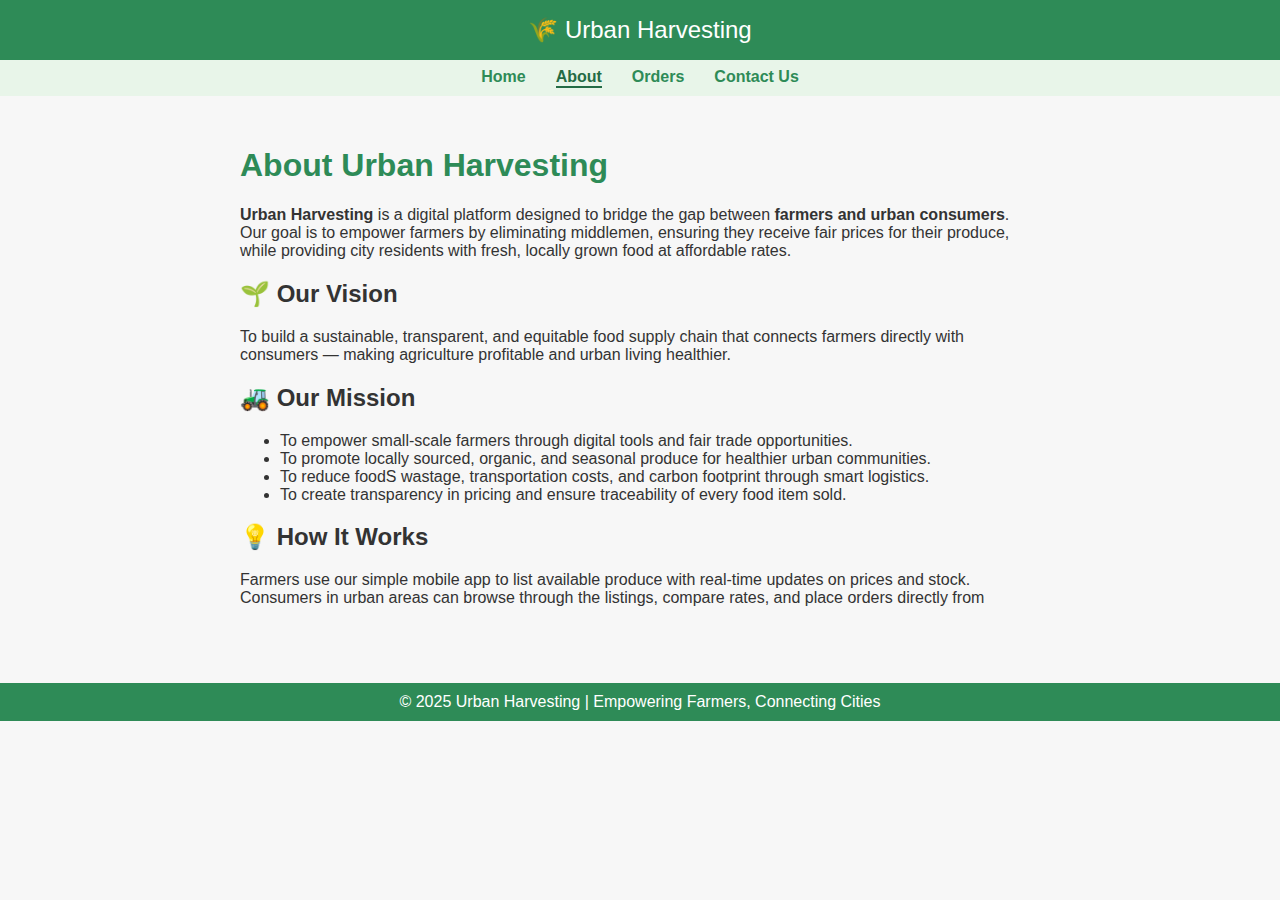
<file: about.html>
<!DOCTYPE html>
<html lang="en">
<head>
  <meta charset="UTF-8" />
  <meta name="viewport" content="width=device-width, initial-scale=1.0" />
  <title>About | Urban Harvesting</title>
  <link rel="stylesheet" href="style.css" />
</head>
<body>
  <header>🌾 Urban Harvesting</header>

  <nav>
    <a href="index.html">Home</a>
    <a href="about.html" class="active">About</a>
    <a href="orders.html">Orders</a>
    <a href="contact.html">Contact Us</a>
  </nav>

  <section class="content">
  <h1>About Urban Harvesting</h1>
  <p>
    <strong>Urban Harvesting</strong> is a digital platform designed to bridge the gap between 
    <b>farmers and urban consumers</b>. Our goal is to empower farmers by eliminating middlemen, 
    ensuring they receive fair prices for their produce, while providing city residents with 
    fresh, locally grown food at affordable rates.
  </p>

  <h2>🌱 Our Vision</h2>
  <p>
    To build a sustainable, transparent, and equitable food supply chain that connects farmers directly 
    with consumers — making agriculture profitable and urban living healthier.
  </p>

  <h2>🚜 Our Mission</h2>
  <ul>
    <li>To empower small-scale farmers through digital tools and fair trade opportunities.</li>
    <li>To promote locally sourced, organic, and seasonal produce for healthier urban communities.</li>
    <li>To reduce foodS wastage, transportation costs, and carbon footprint through smart logistics.</li>
    <li>To create transparency in pricing and ensure traceability of every food item sold.</li>
  </ul>

  <h2>💡 How It Works</h2>
  <p>
    Farmers use our simple mobile app to list available produce with real-time updates on prices and stock.
    Consumers in urban areas can browse through the listings, compare rates, and place orders directly from 
   
</p>
  </section>
  <footer>© 2025 Urban Harvesting | Empowering Farmers, Connecting Cities</footer>
</body>
</html>
</file>
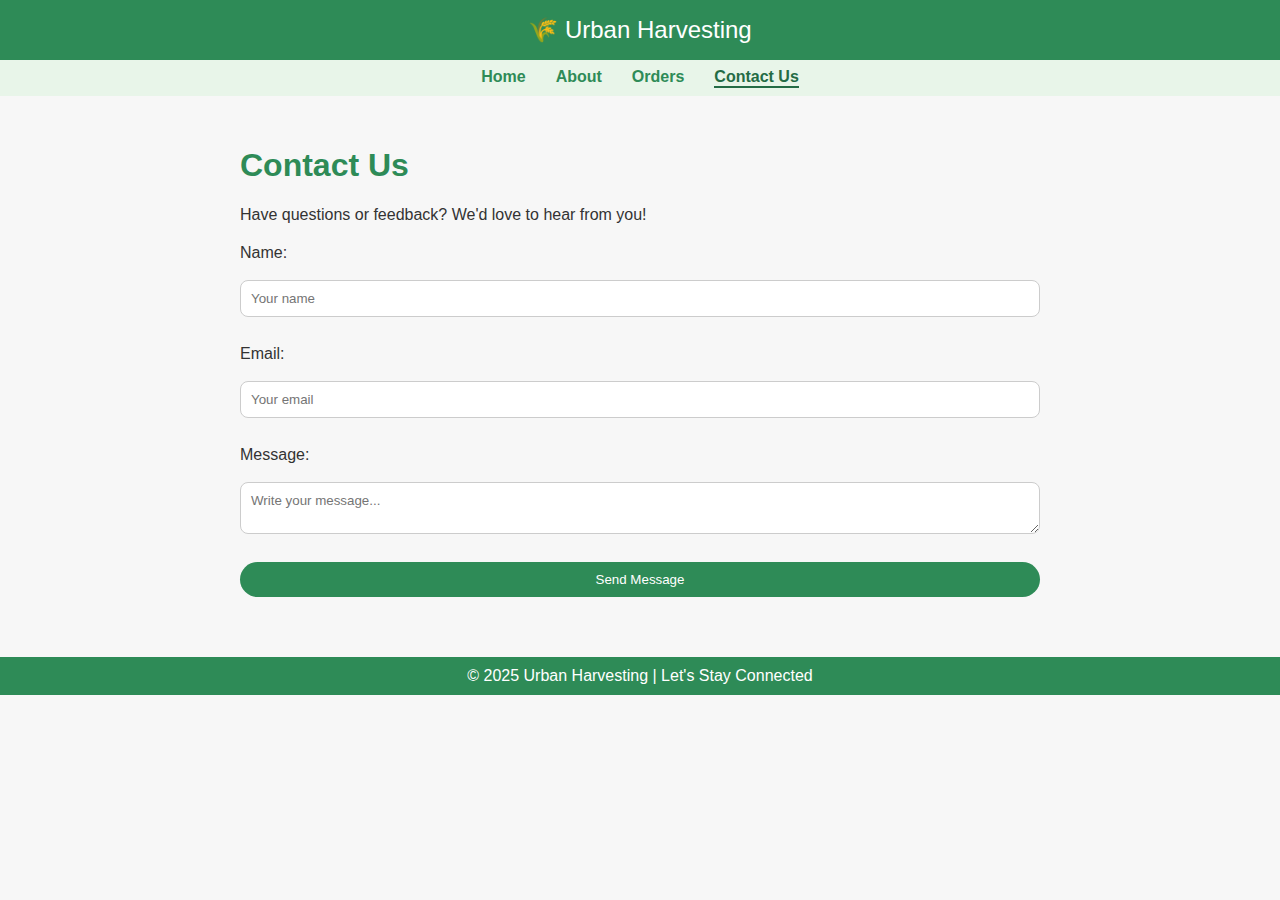
<file: contact.html>
<!DOCTYPE html>
<html lang="en">
<head>
  <meta charset="UTF-8" />
  <meta name="viewport" content="width=device-width, initial-scale=1.0" />
  <title>Contact Us | Urban Harvesting</title>
  <link rel="stylesheet" href="style.css" />
</head>
<body>
  <header>🌾 Urban Harvesting</header>

  <nav>
    <a href="index.html">Home</a>
    <a href="about.html">About</a>
    <a href="orders.html">Orders</a>
    <a href="contact.html" class="active">Contact Us</a>
  </nav>

  <section class="content">
    <h1>Contact Us</h1>
    <p>Have questions or feedback? We'd love to hear from you!</p>

    <form>
      <label>Name:</label><br>
      <input type="text" placeholder="Your name" required><br>

      <label>Email:</label><br>
      <input type="email" placeholder="Your email" required><br>

      <label>Message:</label><br>
      <textarea placeholder="Write your message..." required></textarea><br>

      <button type="submit">Send Message</button>
    </form>
  </section>

  <footer>© 2025 Urban Harvesting | Let's Stay Connected</footer>
</body>
</html>
</file>
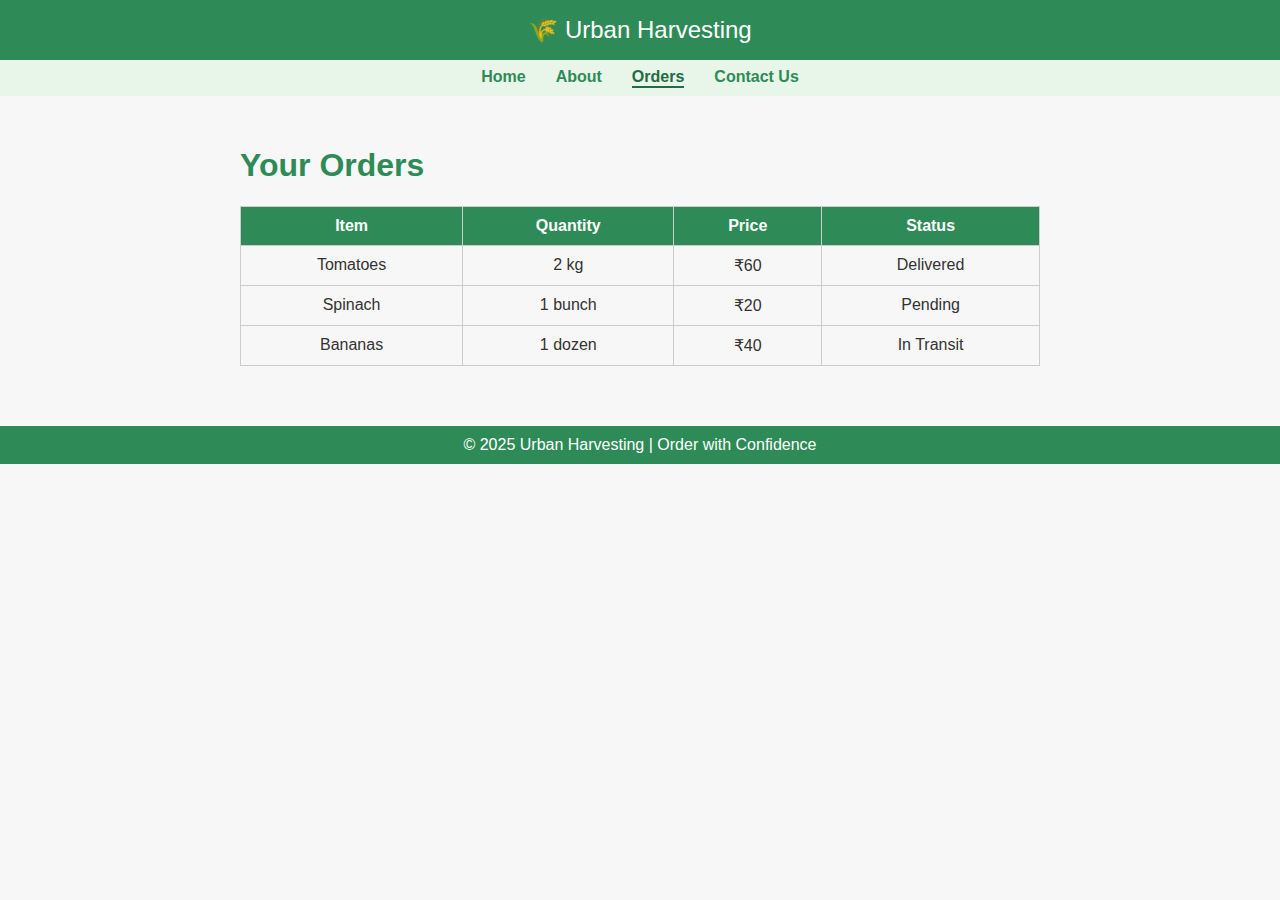
<file: orders.html>
<!DOCTYPE html>
<html lang="en">
<head>
  <meta charset="UTF-8" />
  <meta name="viewport" content="width=device-width, initial-scale=1.0" />
  <title>Orders | Urban Harvesting</title>
  <link rel="stylesheet" href="style.css" />
</head>
<body>
  <header>🌾 Urban Harvesting</header>

  <nav>
    <a href="index.html">Home</a>
    <a href="about.html">About</a>
    <a href="orders.html" class="active">Orders</a>
    <a href="contact.html">Contact Us</a>
  </nav>

  <section class="content">
    <h1>Your Orders</h1>
    <table>
      <tr><th>Item</th><th>Quantity</th><th>Price</th><th>Status</th></tr>
      <tr><td>Tomatoes</td><td>2 kg</td><td>₹60</td><td>Delivered</td></tr>
      <tr><td>Spinach</td><td>1 bunch</td><td>₹20</td><td>Pending</td></tr>
      <tr><td>Bananas</td><td>1 dozen</td><td>₹40</td><td>In Transit</td></tr>
    </table>
  </section>

  <footer>© 2025 Urban Harvesting | Order with Confidence</footer>
</body>
</html>
</file>
<file: style.css>
/* General */
body {
  font-family: 'Poppins', sans-serif;
  margin: 0;
  background: #f7f7f7;
  color: #333;
}

header {
  background: #2e8b57;
  color: white;
  text-align: center;
  padding: 1rem;
  font-size: 1.5rem;
}

nav {
  display: flex;
  justify-content: center;
  background: #e8f5e9;
  padding: 0.5rem 0;
}

nav a {
  margin: 0 15px;
  text-decoration: none;
  color: #2e8b57;
  font-weight: 600;
}

nav a.active, nav a:hover {
  color: #246b45;
  border-bottom: 2px solid #246b45;
}

/* Hero section */
.hero {
  text-align: center;
  padding: 50px 20px;
  background: url('https://images.unsplash.com/photo-1606788075761-2f22ecf3a0f3') center/cover no-repeat;
  color: white;
}

.hero h1 {
  font-size: 2.5rem;
}

.hero button {
  margin-top: 15px;
  padding: 10px 20px;
  background: #2e8b57;
  color: white;
  border: none;
  border-radius: 20px;
  cursor: pointer;
  font-size: 1rem;
}

/* Content section */
.content {
  padding: 30px;
  max-width: 800px;
  margin: auto;
}

.content h1 {
  color: #2e8b57;
}

/* Product cards */
.product-grid {
  display: grid;
  grid-template-columns: repeat(auto-fit, minmax(250px, 1fr));
  gap: 20px;
  padding: 20px 30px;
}

.card {
  background: white;
  border-radius: 12px;
  box-shadow: 0 3px 6px rgba(0,0,0,0.1);
  overflow: hidden;
  text-align: center;
}

.card img {
  width: 100%;
  height: 180px;
  object-fit: cover;
}

.card h3 {
  margin: 10px 0;
}

.card p {
  color: #555;
}

.card button {
  background: #2e8b57;
  color: white;
  border: none;
  padding: 10px 15px;
  margin-bottom: 15px;
  border-radius: 20px;
  cursor: pointer;
}

.card button:hover {
  background: #246b45;
}

/* Table (Orders page) */
table {
  width: 100%;
  border-collapse: collapse;
  margin-top: 20px;
}

th, td {
  border: 1px solid #ccc;
  padding: 10px;
  text-align: center;
}

th {
  background-color: #2e8b57;
  color: white;
}

/* Contact form */
form {
  margin-top: 20px;
  display: flex;
  flex-direction: column;
}

input, textarea {
  margin-bottom: 10px;
  padding: 10px;
  border-radius: 8px;
  border: 1px solid #ccc;
  font-family: inherit;
}

button {
  background-color: #2e8b57;
  color: white;
  border: none;
  padding: 10px 15px;
  border-radius: 20px;
  cursor: pointer;
}

button:hover {
  background-color: #246b45;
}

footer {
  text-align: center;
  background: #2e8b57;
  color: white;
  padding: 10px;
  margin-top: 30px;
}
</file>
